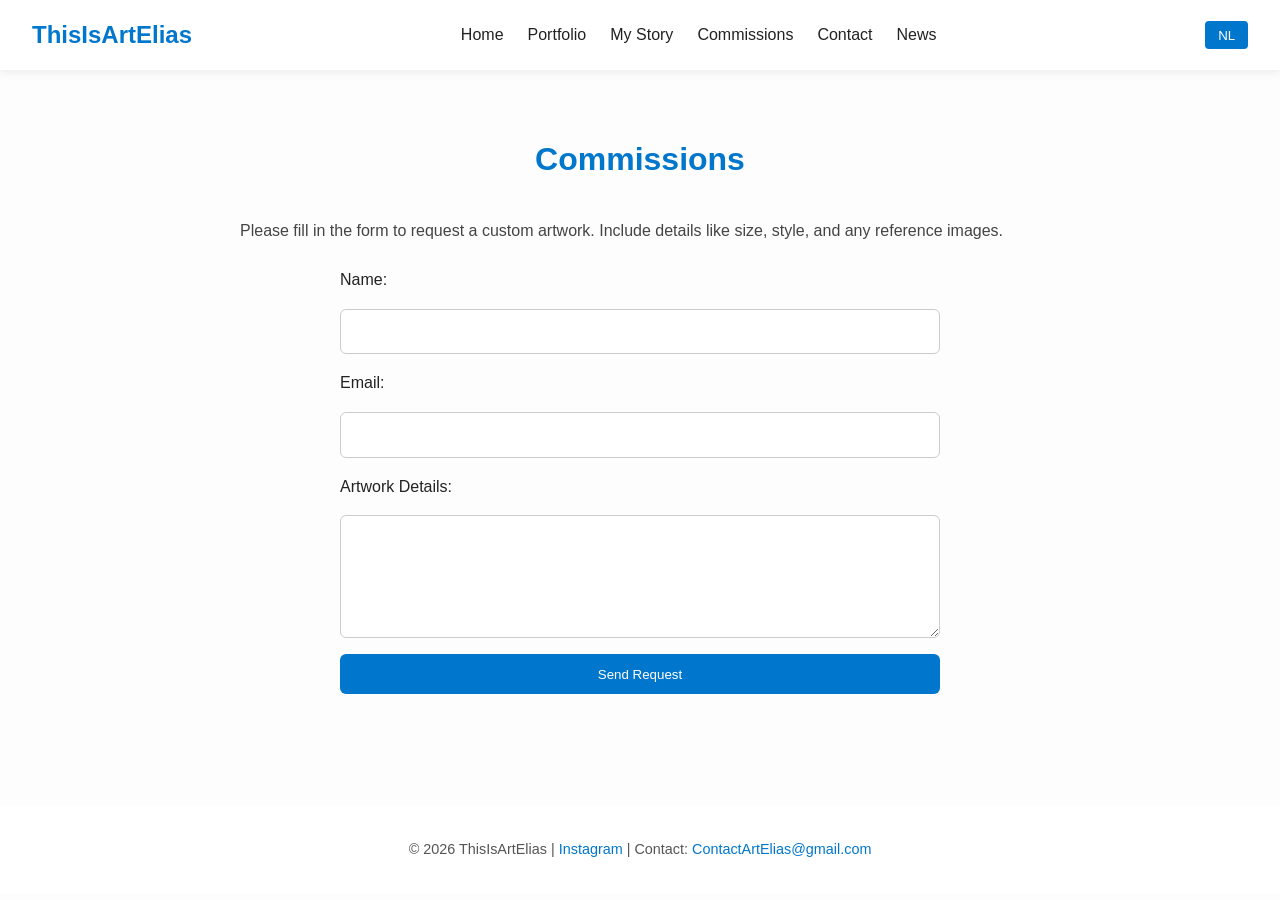
<file: commissions.html>
<!DOCTYPE html>
<html lang="en">
<head>
<meta charset="UTF-8">
<meta name="viewport" content="width=device-width, initial-scale=1.0">
<title>ThisIsArtElias - Commissions</title>
<link rel="stylesheet" href="css/style.css">
</head>
<body>
<header>
    <nav>
        <div class="logo">ThisIsArtElias</div>
        <ul>
            <li><a href="index.html" data-key="home">Home</a></li>
            <li><a href="portfolio.html" data-key="portfolio">Portfolio</a></li>
            <li><a href="my-story.html" data-key="myStory">My Story</a></li>
            <li><a href="commissions.html" data-key="commissions">Commissions</a></li>
            <li><a href="contact.html" data-key="contact">Contact</a></li>
            <li><a href="news.html" data-key="news">News</a></li>
        </ul>
        <button id="lang-switch">NL</button>
    </nav>
</header>

<main>
<section class="commissions">
    <h2 data-key="commissionsTitle">Commissions</h2>
    <p data-key="commissionsIntro">Please fill in the form to request a custom artwork. Include details like size, style, and any reference images.</p>

    <form action="mailto:ContactArtElias@gmail.com" method="post" enctype="text/plain">
        <label data-key="nameLabel">Name:</label>
        <input type="text" name="Name" required>

        <label data-key="emailLabel">Email:</label>
        <input type="email" name="Email" required>

        <label data-key="detailsLabel">Artwork Details:</label>
        <textarea name="Details" rows="5" required></textarea>

        <button type="submit" data-key="submitBtn">Send Request</button>
    </form>
</section>
</main>

<footer>
<p>&copy; 2026 ThisIsArtElias | <a href="https://instagram.com/thisisartelias">Instagram</a> | Contact: <a href="mailto:ContactArtElias@gmail.com">ContactArtElias@gmail.com</a></p>
</footer>

<script src="js/main.js"></script>
<script>
const commissionsTranslations = {
    en: {},
    nl: {
        commissionsTitle: "Commissies",
        commissionsIntro: "Vul het formulier in om een op maat gemaakt kunstwerk aan te vragen. Voeg details toe zoals grootte, stijl en eventuele referentiebeelden.",
        nameLabel: "Naam:",
        emailLabel: "E-mail:",
        detailsLabel: "Details van het Kunstwerk:",
        submitBtn: "Verstuur Aanvraag"
    }
};
document.querySelectorAll('[data-key]').forEach(el => {
    const key = el.getAttribute('data-key');
    if(commissionsTranslations[currentLang] && commissionsTranslations[currentLang][key]){
        el.textContent = commissionsTranslations[currentLang][key];
    }
});
</script>
</body>
</html>
</file>
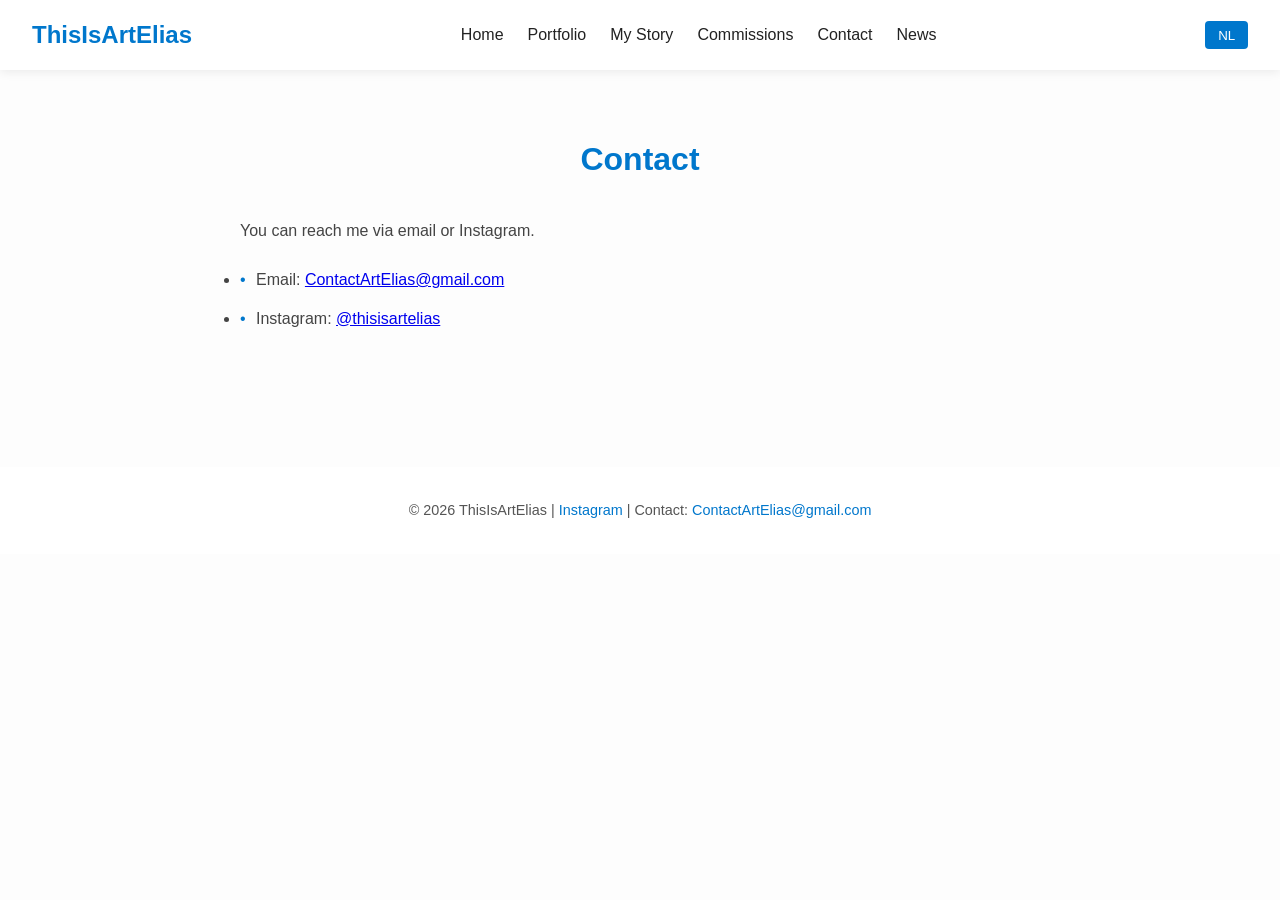
<file: contact.html>
<!DOCTYPE html>
<html lang="en">
<head>
<meta charset="UTF-8">
<meta name="viewport" content="width=device-width, initial-scale=1.0">
<title>ThisIsArtElias - Contact</title>
<link rel="stylesheet" href="css/style.css">
</head>
<body>
<header>
<nav>
<div class="logo">ThisIsArtElias</div>
<ul>
<li><a href="index.html" data-key="home">Home</a></li>
<li><a href="portfolio.html" data-key="portfolio">Portfolio</a></li>
<li><a href="my-story.html" data-key="myStory">My Story</a></li>
<li><a href="commissions.html" data-key="commissions">Commissions</a></li>
<li><a href="contact.html" data-key="contact">Contact</a></li>
<li><a href="news.html" data-key="news">News</a></li>
</ul>
<button id="lang-switch">NL</button>
</nav>
</header>

<main>
<section class="contact-page">
<h2 data-key="contactTitle">Contact</h2>
<p data-key="contactIntro">You can reach me via email or Instagram.</p>
<ul>
<li data-key="emailText">Email: <a href="mailto:ContactArtElias@gmail.com">ContactArtElias@gmail.com</a></li>
<li data-key="instagramText">Instagram: <a href="https://instagram.com/thisisartelias">@thisisartelias</a></li>
</ul>
</section>
</main>

<footer>
<p>&copy; 2026 ThisIsArtElias | <a href="https://instagram.com/thisisartelias">Instagram</a> | Contact: <a href="mailto:ContactArtElias@gmail.com">ContactArtElias@gmail.com</a></p>
</footer>

<script src="js/main.js"></script>
<script>
const contactTranslations = {
    en: {},
    nl: {
        contactTitle: "Contact",
        contactIntro: "Je kunt mij bereiken via e-mail of Instagram.",
        emailText: "E-mail: <a href='mailto:ContactArtElias@gmail.com'>ContactArtElias@gmail.com</a>",
        instagramText: "Instagram: <a href='https://instagram.com/thisisartelias'>@thisisartelias</a>"
    }
};
document.querySelectorAll('[data-key]').forEach(el => {
    const key = el.getAttribute('data-key');
    if(contactTranslations[currentLang] && contactTranslations[currentLang][key]){
        el.innerHTML = contactTranslations[currentLang][key];
    }
});
</script>
</body>
</html>
</file>
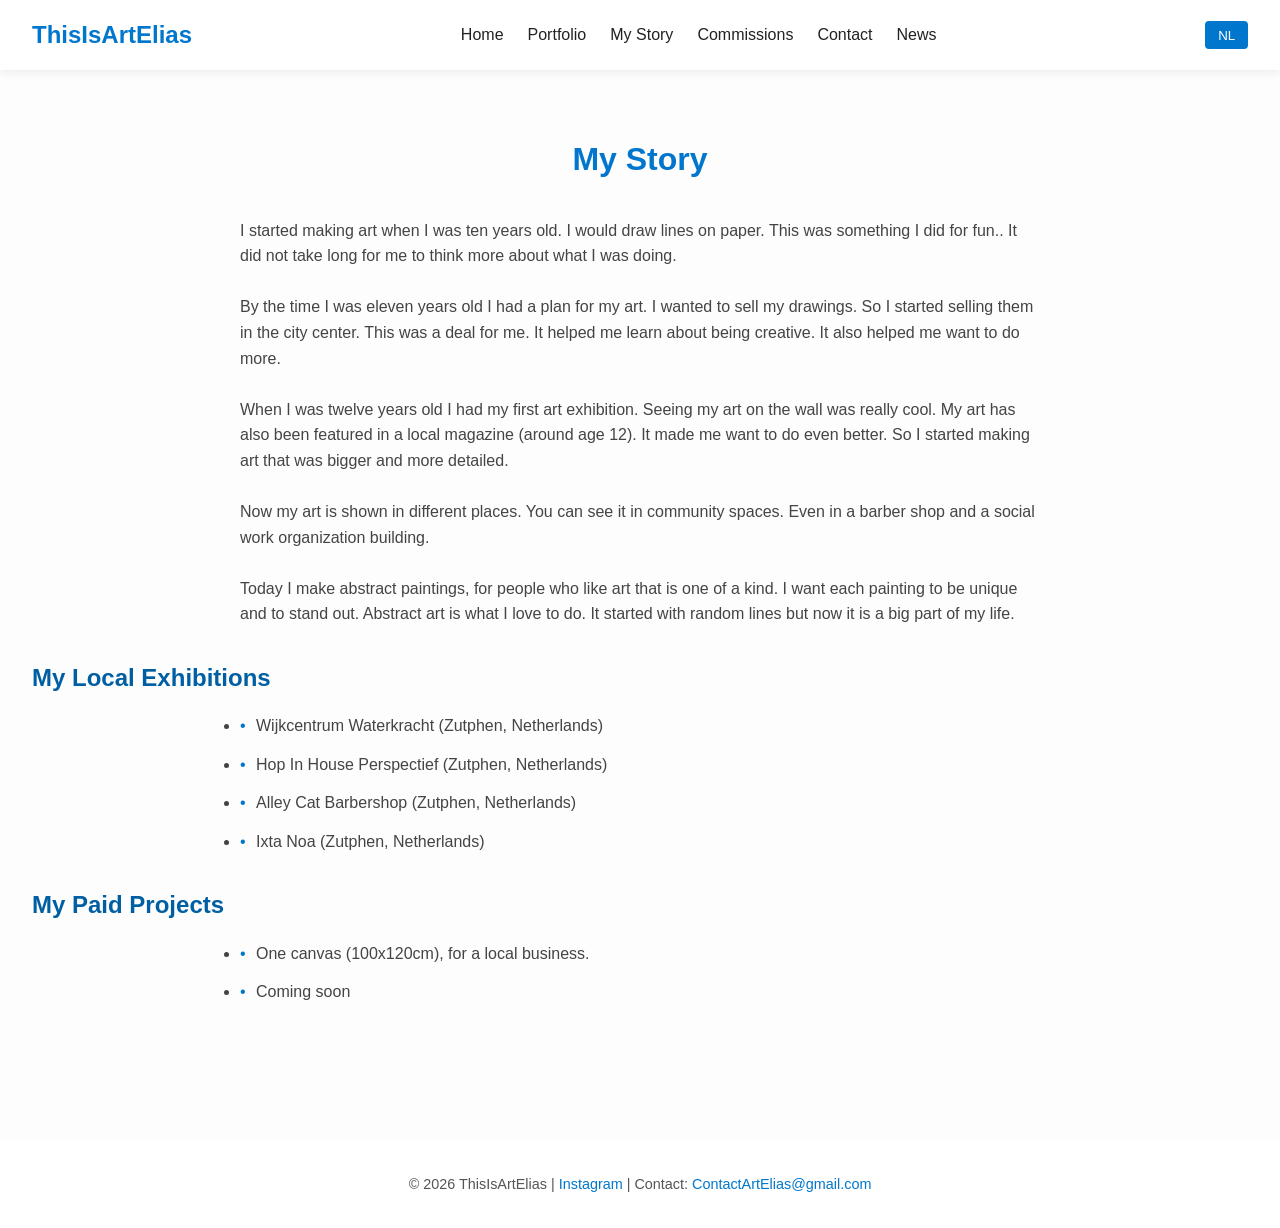
<file: my-story.html>
<!DOCTYPE html>
<html lang="en">
<head>
    <meta charset="UTF-8">
    <meta name="viewport" content="width=device-width, initial-scale=1.0">
    <title>ThisIsArtElias - My Story</title>
    <link rel="stylesheet" href="css/style.css">
</head>
<body>
<header>
    <nav>
        <div class="logo">ThisIsArtElias</div>
        <ul>
            <li><a href="index.html" data-key="home">Home</a></li>
            <li><a href="portfolio.html" data-key="portfolio">Portfolio</a></li>
            <li><a href="my-story.html" data-key="myStory">My Story</a></li>
            <li><a href="commissions.html" data-key="commissions">Commissions</a></li>
            <li><a href="contact.html" data-key="contact">Contact</a></li>
            <li><a href="news.html" data-key="news">News</a></li>
        </ul>
        <button id="lang-switch">NL</button>
    </nav>
</header>

<main>
    <section class="my-story">
        <h2 data-key="myStoryTitle">My Story</h2>
        <p data-key="bioEN">
            I started making art when I was ten years old. I would draw lines on paper. This was something I did for fun.. It did not take long for me to think more about what I was doing.
            <br><br>
            By the time I was eleven years old I had a plan for my art. I wanted to sell my drawings. So I started selling them in the city center. This was a deal for me. It helped me learn about being creative. It also helped me want to do more.
            <br><br>
            When I was twelve years old I had my first art exhibition. Seeing my art on the wall was really cool. My art has also been featured in a local magazine (around age 12). It made me want to do even better. So I started making art that was bigger and more detailed.
            <br><br>
            Now my art is shown in different places. You can see it in community spaces. Even in a barber shop and a social work organization building.
            <br><br>
            Today I make abstract paintings, for people who like art that is one of a kind. I want each painting to be unique and to stand out. Abstract art is what I love to do. It started with random lines but now it is a big part of my life.
        </p>

        <h3 data-key="exhibitionsTitle">My Local Exhibitions</h3>
        <ul data-key="exhibitionsList">
            <li>Wijkcentrum Waterkracht (Zutphen, Netherlands)</li>
            <li>Hop In House Perspectief (Zutphen, Netherlands)</li>
            <li>Alley Cat Barbershop (Zutphen, Netherlands)</li>
            <li>Ixta Noa (Zutphen, Netherlands)</li>
        </ul>

        <h3 data-key="projectsTitle">My Paid Projects</h3>
        <ul data-key="projectsList">
            <li>One canvas (100x120cm), for a local business.</li>
            <li>Coming soon</li>
        </ul>
    </section>
</main>

<footer>
    <p>&copy; 2026 ThisIsArtElias | <a href="https://instagram.com/thisisartelias">Instagram</a> | Contact: <a href="mailto:ContactArtElias@gmail.com">ContactArtElias@gmail.com</a></p>
</footer>

<script src="js/main.js"></script>
<script>
const storyTranslations = {
    en: {},
    nl: {
        myStoryTitle: "Mijn Verhaal",
        bioEN: `Ik begon met kunst maken toen ik tien jaar oud was. Ik tekende lijnen op papier. Dit deed ik voor de lol. Het duurde niet lang voordat ik meer begon na te denken over wat ik deed.
        <br><br>
        Toen ik elf jaar oud was had ik een plan voor mijn kunst. Ik wilde mijn tekeningen verkopen. Dus begon ik ze in het stadscentrum te verkopen. Dit hielp me creatief te leren zijn en motiveerde me om meer te doen.
        <br><br>
        Toen ik twaalf jaar oud was had ik mijn eerste kunstexpositie. Mijn kunst aan de muur zien was geweldig. Mijn werk is ook in een lokaal tijdschrift verschenen (rond 12 jaar oud). Dit maakte me nog beter willen worden. Dus begon ik grotere en gedetailleerdere kunstwerken te maken.
        <br><br>
        Nu wordt mijn kunst op verschillende plekken getoond, waaronder gemeenschapsruimtes, een kapperszaak en een sociaal werkorganisatiegebouw.
        <br><br>
        Tegenwoordig maak ik abstracte schilderijen voor mensen die van unieke kunst houden. Ik wil dat elk schilderij uniek is en opvalt. Abstracte kunst is mijn passie. Het begon met willekeurige lijnen maar is nu een groot deel van mijn leven.`,
        exhibitionsTitle: "Mijn Lokale Tentoonstellingen",
        exhibitionsList: `<li>Wijkcentrum Waterkracht (Zutphen, Nederland)</li>
        <li>Hop In House Perspectief (Zutphen, Nederland)</li>
        <li>Alley Cat Barbershop (Zutphen, Nederland)</li>
        <li>Ixta Noa (Zutphen, Nederland)</li>`,
        projectsTitle: "Mijn Betaalde Projecten",
        projectsList: `<li>Een canvas (100x120cm), voor een lokaal bedrijf.</li>
        <li>Komt binnenkort</li>`
    }
};

document.querySelectorAll('[data-key]').forEach(el => {
    const key = el.getAttribute('data-key');
    if(storyTranslations[currentLang] && storyTranslations[currentLang][key]){
        el.innerHTML = storyTranslations[currentLang][key];
    }
});
</script>
</body>
</html>
</file>
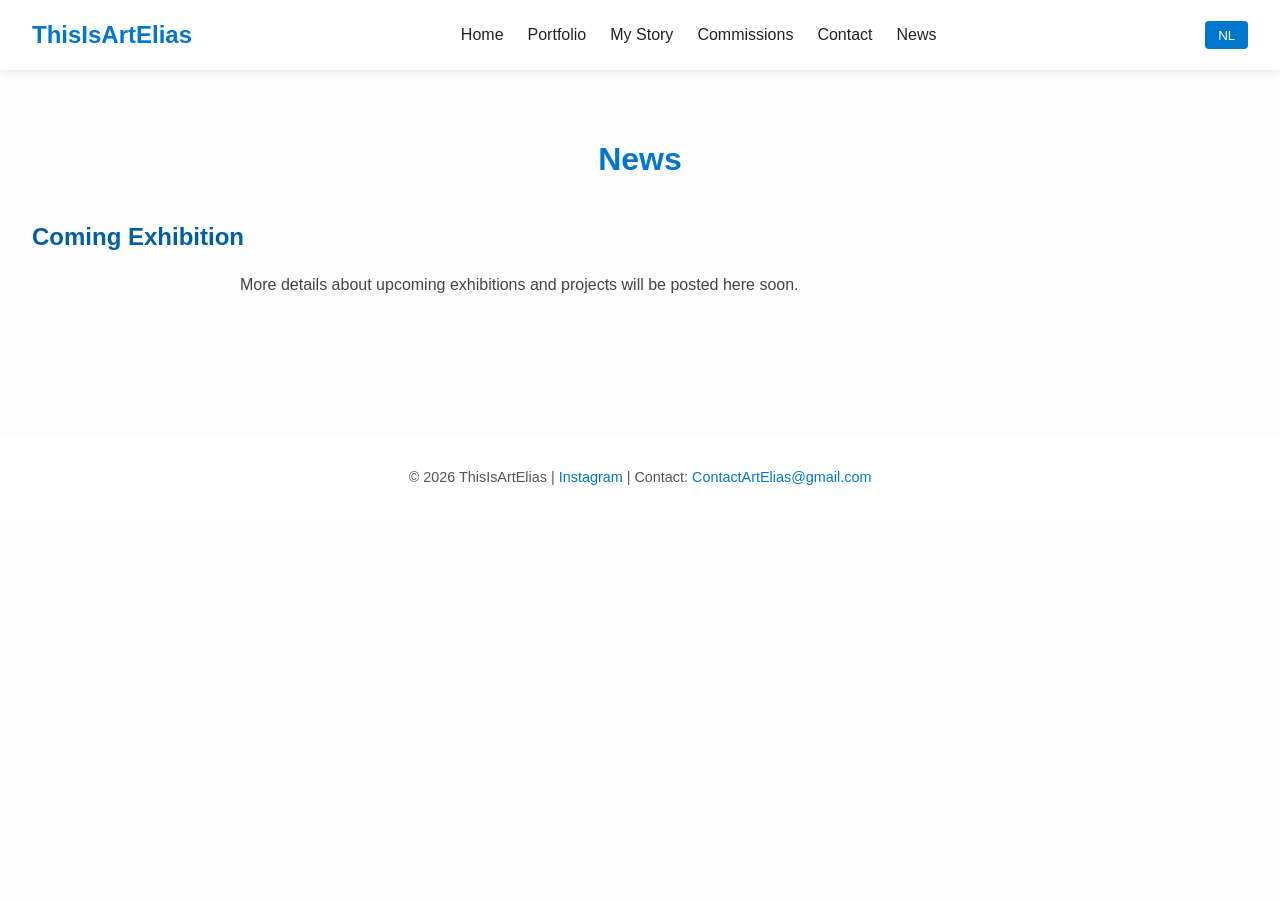
<file: news.html>
<!DOCTYPE html>
<html lang="en">
<head>
<meta charset="UTF-8">
<meta name="viewport" content="width=device-width, initial-scale=1.0">
<title>ThisIsArtElias - News</title>
<link rel="stylesheet" href="css/style.css">
</head>
<body>
<header>
<nav>
<div class="logo">ThisIsArtElias</div>
<ul>
<li><a href="index.html" data-key="home">Home</a></li>
<li><a href="portfolio.html" data-key="portfolio">Portfolio</a></li>
<li><a href="my-story.html" data-key="myStory">My Story</a></li>
<li><a href="commissions.html" data-key="commissions">Commissions</a></li>
<li><a href="contact.html" data-key="contact">Contact</a></li>
<li><a href="news.html" data-key="news">News</a></li>
</ul>
<button id="lang-switch">NL</button>
</nav>
</header>

<main>
<section class="news">
<h2 data-key="newsTitle">News</h2>
<article>
<h3 data-key="newsPost1Title">Coming Exhibition</h3>
<p data-key="newsPost1Content">More details about upcoming exhibitions and projects will be posted here soon.</p>
</article>
</section>
</main>

<footer>
<p>&copy; 2026 ThisIsArtElias | <a href="https://instagram.com/thisisartelias">Instagram</a> | Contact: <a href="mailto:ContactArtElias@gmail.com">ContactArtElias@gmail.com</a></p>
</footer>

<script src="js/main.js"></script>
<script>
const newsTranslations = {
    en: {},
    nl: {
        newsTitle: "Nieuws",
        newsPost1Title: "Komende Tentoonstelling",
        newsPost1Content: "Meer details over aankomende tentoonstellingen en projecten worden hier binnenkort geplaatst."
    }
};
document.querySelectorAll('[data-key]').forEach(el => {
    const key = el.getAttribute('data-key');
    if(newsTranslations[currentLang] && newsTranslations[currentLang][key]){
        el.textContent = newsTranslations[currentLang][key];
    }
});
</script>
</body>
</html>
</file>
<file: css/style.css>
/* Reset & base */
* {
  margin: 0;
  padding: 0;
  box-sizing: border-box;
}
body {
  font-family: 'Helvetica Neue', Arial, sans-serif;
  line-height: 1.6;
  color: #222;
  background: #fdfdfd;
}

/* Header */
header {
  background: #fff;
  padding: 1rem 2rem;
  box-shadow: 0 2px 10px rgba(0,0,0,0.08);
  position: sticky;
  top: 0;
  z-index: 1000;
}
nav {
  display: flex;
  justify-content: space-between;
  align-items: center;
}
nav .logo {
  font-weight: bold;
  font-size: 1.5rem;
  color: #0077cc;
}
nav ul {
  list-style: none;
  display: flex;
  gap: 1.5rem;
}
nav a {
  text-decoration: none;
  color: #222;
  font-weight: 500;
  transition: 0.3s;
}
nav a:hover {
  color: #0077cc;
}
#lang-switch {
  padding: 0.4rem 0.8rem;
  cursor: pointer;
  background: #0077cc;
  color: #fff;
  border: none;
  border-radius: 4px;
  font-weight: 500;
  transition: 0.3s;
}
#lang-switch:hover {
  background: #005fa3;
}

/* Hero Section */
.hero {
  text-align: center;
  padding: 6rem 2rem;
  background: linear-gradient(to right, #fefefe, #f0f0f0);
}
.hero h1 {
  font-size: 3rem;
  margin-bottom: 1rem;
  color: #0077cc;
}
.hero p {
  font-size: 1.3rem;
  max-width: 700px;
  margin: 0 auto 2rem;
  color: #000;
}
.btn {
  display: inline-block;
  padding: 0.8rem 1.6rem;
  margin: 0.5rem;
  background: #0077cc;
  color: #fff;
  text-decoration: none;
  border-radius: 6px;
  font-weight: 500;
  transition: 0.3s;
}
.btn:hover {
  background: #005fa3;
  transform: translateY(-2px);
}

/* Portfolio Grid */
.portfolio-grid {
  padding: 4rem 2rem;
}
.portfolio-grid h2 {
  text-align: center;
  font-size: 2rem;
  margin-bottom: 2rem;
  color: #0077cc;
}
.grid {
  display: grid;
  grid-template-columns: repeat(auto-fit, minmax(250px, 1fr));
  gap: 1.5rem;
}
.grid img {
  width: 100%;
  height: 250px;
  object-fit: cover;
  border-radius: 8px;
  box-shadow: 0 6px 15px rgba(0,0,0,0.1);
  transition: 0.3s;
  cursor: pointer;
}
.grid img:hover {
  transform: scale(1.03);
  box-shadow: 0 10px 20px rgba(0,0,0,0.15);
}

/* Sections */
section {
  padding: 4rem 2rem;
}
section h2 {
  text-align: center;
  font-size: 2rem;
  margin-bottom: 2rem;
  color: #0077cc;
}
section h3 {
  font-size: 1.5rem;
  margin: 2rem 0 1rem;
  color: #005fa3;
}
section p, section ul {
  max-width: 800px;
  margin: 0 auto 1.5rem;
  color: #444;
}
section ul li {
  margin-bottom: 0.8rem;
  padding-left: 1rem;
  position: relative;
}
section ul li::before {
  content: "•";
  position: absolute;
  left: 0;
  color: #0077cc;
}

/* Forms */
form {
  max-width: 600px;
  margin: 0 auto;
  display: flex;
  flex-direction: column;
  gap: 1rem;
}
form input, form textarea {
  padding: 0.8rem;
  border: 1px solid #ccc;
  border-radius: 6px;
  font-size: 1rem;
  transition: 0.3s;
}
form input:focus, form textarea:focus {
  outline: none;
  border-color: #0077cc;
  box-shadow: 0 0 5px rgba(0,119,204,0.3);
}
form button {
  background: #0077cc;
  color: #fff;
  border: none;
  padding: 0.8rem;
  border-radius: 6px;
  cursor: pointer;
  font-weight: 500;
  transition: 0.3s;
}
form button:hover {
  background: #005fa3;
  transform: translateY(-2px);
}

/* Footer */
footer {
  text-align: center;
  padding: 2rem;
  background: #fff;
  margin-top: 3rem;
  font-size: 0.9rem;
  color: #555;
}
footer a {
  color: #0077cc;
  text-decoration: none;
}
footer a:hover {
  text-decoration: underline;
}

/* Responsive */
@media(max-width:768px){
  .hero h1 { font-size: 2.2rem; }
  .hero p { font-size: 1.1rem; }
  nav ul { flex-direction: column; gap: 0.8rem; margin-top: 0.5rem; }
}
</file>
